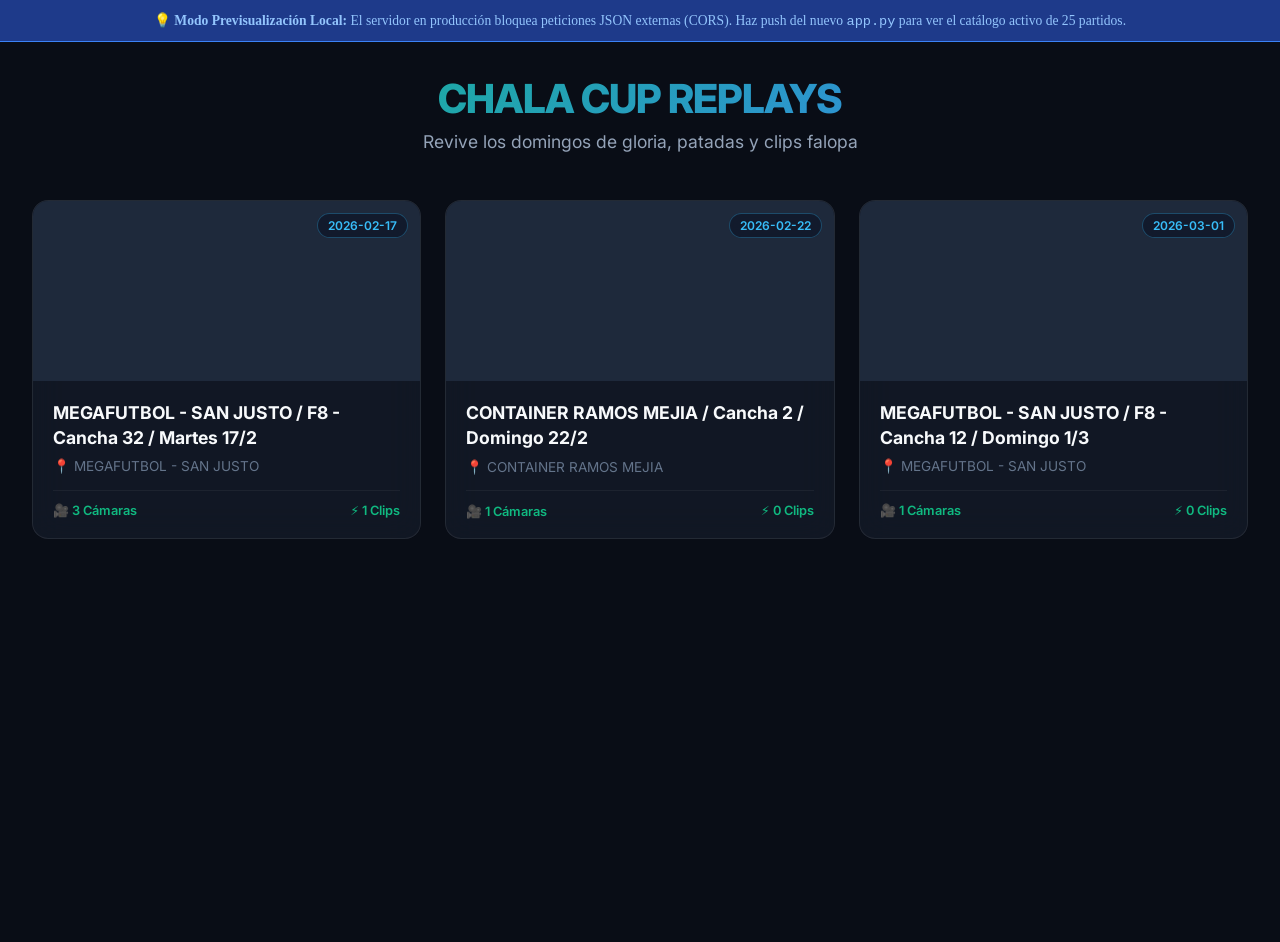
<file: chala_cup_api/embed_videos_example.html>
<!DOCTYPE html>
<html lang="es">
<head>
    <meta charset="UTF-8">
    <meta name="viewport" content="width=device-width, initial-scale=1.0">
    <title>Chala Cup Replays - Ejemplo de Integración Web</title>
    <link rel="preconnect" href="https://fonts.googleapis.com">
    <link rel="preconnect" href="https://fonts.gstatic.com" crossorigin>
    <link href="https://fonts.googleapis.com/css2?family=Inter:wght@400;600;800&display=swap" rel="stylesheet">
    <style>
        body {
            margin: 0;
            padding: 0;
            background: #030712;
        }
    </style>
</head>
<body>

    <!-- Contenedor donde se montará la galería de replays y clips -->
    <div id="videoteca-chala"></div>

    <!-- Cargar el SDK/Widget Javascript -->
    <script src="chala_video_gallery.js"></script>

    <script>
        // Inicializar galería conectando directamente a tu servidor en producción
        document.addEventListener('DOMContentLoaded', () => {
            const container = document.getElementById('videoteca-chala');
            new ChalaVideoGallery(container, "https://beelup.tiagonatale.com");
        });
    </script>
</body>
</html>
</file>
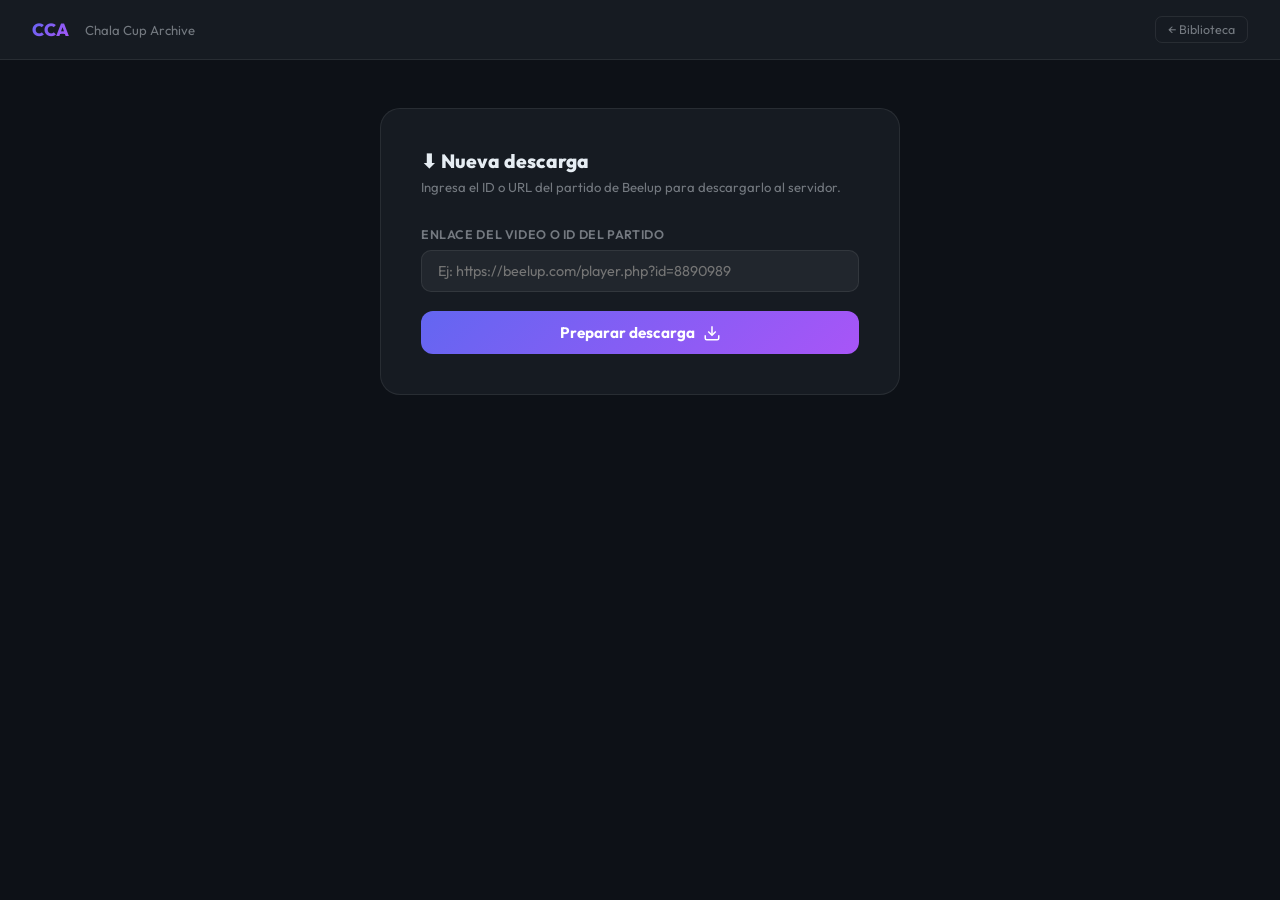
<file: templates/manage.html>
<!doctype html>
<html lang="es">
<head>
    <meta charset="UTF-8" />
    <meta name="viewport" content="width=device-width, initial-scale=1.0" />
    <title>Chala Cup Archive – Gestionar descargas</title>
    <link rel="preconnect" href="https://fonts.googleapis.com" />
    <link rel="preconnect" href="https://fonts.gstatic.com" crossorigin />
    <link href="https://fonts.googleapis.com/css2?family=Outfit:wght@300;400;600;700;800&display=swap" rel="stylesheet" />
    <link rel="icon" href="{{ url_for('static', filename='favicon.png') }}" type="image/png" />
    <style>
        *, *::before, *::after { box-sizing: border-box; margin: 0; padding: 0; }
        :root {
            --bg: #0d1117; --surface: #161b22; --surf2: #21262d;
            --border: rgba(255,255,255,0.08);
            --accent: #6366f1; --accent2: #a855f7;
            --text: #e6edf3; --muted: rgba(230,237,243,0.45);
        }
        html, body { min-height: 100%; background: var(--bg); color: var(--text); font-family: 'Outfit', sans-serif; }

        /* ── Header ── */
        .header {
            display: flex; align-items: center; gap: 1rem;
            padding: 0 2rem; height: 60px;
            background: var(--surface); border-bottom: 1px solid var(--border);
            position: sticky; top: 0; z-index: 100;
        }
        .logo { font-size: 1.1rem; font-weight: 800; white-space: nowrap; }
        .logo span {
            background: linear-gradient(135deg, var(--accent), var(--accent2));
            -webkit-background-clip: text; background-clip: text; -webkit-text-fill-color: transparent;
        }
        .subtitle { font-size: 0.82rem; color: var(--muted); }
        .h-spacer { flex: 1; }
        .h-btn {
            font-size: 0.78rem; color: var(--muted); cursor: pointer;
            padding: 0.3rem 0.75rem; border: 1px solid var(--border); border-radius: 7px;
            background: none; font-family: inherit; text-decoration: none; transition: all 0.2s;
        }
        .h-btn:hover { color: var(--text); border-color: rgba(255,255,255,0.25); }

        /* ── Page body ── */
        .page-body { display: flex; justify-content: center; padding: 3rem 1rem; min-height: calc(100vh - 60px); }
        .manage-card {
            background: var(--surface); border: 1px solid var(--border); border-radius: 20px;
            padding: 2.5rem; width: 100%; max-width: 520px; height: fit-content;
        }
        .manage-card h2 { font-size: 1.2rem; font-weight: 800; margin-bottom: 0.4rem; }
        .manage-card .desc { font-size: 0.82rem; color: var(--muted); margin-bottom: 2rem; }

        /* ── Form ── */
        .input-group { margin-bottom: 1.2rem; }
        .input-group label {
            display: block; font-size: 0.78rem; font-weight: 600; color: var(--muted);
            text-transform: uppercase; letter-spacing: 0.05em; margin-bottom: 0.45rem;
        }
        .input-group input[type=text] {
            width: 100%; padding: 0.7rem 1rem; border-radius: 10px;
            border: 1px solid var(--border); background: var(--surf2);
            color: var(--text); font-family: inherit; font-size: 0.9rem; outline: none; transition: border-color 0.2s;
        }
        .input-group input[type=text]:focus { border-color: rgba(99,102,241,0.5); }

        /* ── Camera selector ── */
        .cam-selector { margin-top: 1.2rem; animation: fadeIn 0.3s ease; }
        .cam-selector label {
            display: block; font-size: 0.78rem; font-weight: 600; color: var(--muted);
            text-transform: uppercase; letter-spacing: 0.05em; margin-bottom: 0.5rem;
        }
        .cam-btns { display: flex; gap: 0.5rem; flex-wrap: wrap; }
        .cam-btn {
            flex: 1; min-width: 90px; padding: 0.6rem 0.9rem; border-radius: 9px;
            border: 1.5px solid var(--border); background: rgba(255,255,255,0.04);
            color: var(--muted); font-family: inherit; font-size: 0.85rem; font-weight: 600; cursor: pointer; transition: all 0.2s;
        }
        .cam-btn:hover { background: rgba(99,179,237,0.1); border-color: rgba(99,179,237,0.4); color: var(--text); }
        .cam-btn.selected { background: rgba(99,179,237,0.2); border-color: #63b3ed; color: #fff; }
        .cam-info { font-size: 0.75rem; color: var(--muted); font-style: italic; margin-top: 0.45rem; }

        /* ── Detecting ── */
        .detecting { font-size: 0.82rem; color: var(--muted); margin-top: 0.8rem; display: flex; align-items: center; gap: 0.5rem; }
        .spinner { width: 14px; height: 14px; border: 2px solid rgba(255,255,255,0.15); border-top-color: #63b3ed; border-radius: 50%; animation: spin 0.7s linear infinite; display: inline-block; }
        @keyframes spin { to { transform: rotate(360deg); } }
        @keyframes fadeIn { from { opacity: 0; transform: translateY(-4px); } to { opacity: 1; transform: none; } }

        /* ── Download-all btn ── */
        .dl-all-btn {
            width: 100%; margin-top: 0.75rem; padding: 0.65rem 1rem; border-radius: 10px;
            border: 1.5px solid rgba(168,85,247,0.45); background: rgba(168,85,247,0.1);
            color: #d8b4fe; font-family: inherit; font-size: 0.88rem; font-weight: 700; cursor: pointer; transition: all 0.2s;
            display: flex; align-items: center; justify-content: center; gap: 0.5rem;
        }
        .dl-all-btn:hover { background: rgba(168,85,247,0.2); border-color: #a855f7; color: #fff; }
        .dl-all-btn:disabled { opacity: 0.45; cursor: not-allowed; }

        /* ── Submit btn ── */
        .primary-btn {
            width: 100%; margin-top: 0.75rem; padding: 0.75rem 1rem; border-radius: 12px; border: none;
            background: linear-gradient(135deg, var(--accent), var(--accent2));
            color: #fff; font-family: inherit; font-size: 0.95rem; font-weight: 700; cursor: pointer;
            display: flex; align-items: center; justify-content: center; gap: 0.5rem; transition: opacity 0.2s;
        }
        .primary-btn:hover { opacity: 0.88; }
        .primary-btn:disabled { opacity: 0.45; cursor: not-allowed; }

        /* ── Progress ── */
        .progress-wrap {
            margin-top: 1.5rem; padding: 1.25rem; border-radius: 12px;
            background: var(--surf2); border: 1px solid var(--border);
        }
        .progress-top { display: flex; justify-content: space-between; align-items: center; margin-bottom: 0.75rem; }
        .progress-top h3 { font-size: 0.9rem; font-weight: 700; }
        .pct { font-size: 0.9rem; font-weight: 700; color: var(--accent); }
        .bar-bg { height: 6px; border-radius: 3px; background: rgba(255,255,255,0.08); overflow: hidden; }
        .bar-fill { height: 100%; border-radius: 3px; background: linear-gradient(135deg, var(--accent), var(--accent2)); transition: width 0.3s ease; width: 0%; }

        /* ── Action ── */
        .action-wrap {
            margin-top: 1.5rem; padding: 1.25rem; border-radius: 12px;
            background: rgba(99,102,241,0.08); border: 1px solid rgba(99,102,241,0.25); text-align: center;
        }
        .action-wrap p { font-size: 0.88rem; margin-bottom: 1rem; }
        .success-btn {
            display: inline-flex; align-items: center; gap: 0.5rem;
            padding: 0.65rem 1.5rem; border-radius: 10px;
            background: linear-gradient(135deg, #10b981, #059669);
            color: #fff; font-family: inherit; font-size: 0.9rem; font-weight: 700;
            text-decoration: none; transition: opacity 0.2s;
        }
        .success-btn:hover { opacity: 0.88; }

        /* ── Error ── */
        .error-box {
            margin-top: 1rem; padding: 0.75rem 1rem; border-radius: 10px;
            background: rgba(239,68,68,0.1); border: 1px solid rgba(239,68,68,0.3); color: #fca5a5; font-size: 0.83rem;
        }

        .hidden { display: none !important; }
        ::-webkit-scrollbar { width: 6px; }
        ::-webkit-scrollbar-thumb { background: rgba(255,255,255,0.1); border-radius: 3px; }
    </style>
</head>
<body>

    <header class="header">
        <div class="logo"><span>CCA</span></div>
        <span class="subtitle">Chala Cup Archive</span>
        <div class="h-spacer"></div>
        <a href="/" class="h-btn">← Biblioteca</a>
    </header>

    <div class="page-body">
        <div class="manage-card">
            <h2>⬇ Nueva descarga</h2>
            <p class="desc">Ingresa el ID o URL del partido de Beelup para descargarlo al servidor.</p>

            <form id="downloadForm">
                <div class="input-group">
                    <label for="url_input">Enlace del video o ID del partido</label>
                    <input type="text" id="url_input" name="url_input"
                        placeholder="Ej: https://beelup.com/player.php?id=8890989"
                        required autocomplete="off" />
                </div>

                <div id="detectingMsg" class="detecting hidden">
                    <span class="spinner"></span>
                    <span>Detectando cámaras disponibles...</span>
                </div>

                <div id="cameraSelector" class="cam-selector hidden">
                    <label>🎥 Seleccioná la cámara a descargar</label>
                    <div id="cameraButtons" class="cam-btns"></div>
                    <p class="cam-info">El partido tiene múltiples cámaras. Podés descargarlas por separado.</p>
                    <button type="button" id="downloadAllBtn" class="dl-all-btn">
                        📦 Descargar TODAS las cámaras (ZIP)
                    </button>
                </div>

                <button type="submit" id="submitBtn" class="primary-btn">
                    <span>Preparar descarga</span>
                    <svg xmlns="http://www.w3.org/2000/svg" width="18" height="18" viewBox="0 0 24 24" fill="none" stroke="currentColor" stroke-width="2"><path d="M21 15v4a2 2 0 0 1-2 2H5a2 2 0 0 1-2-2v-4"/><polyline points="7 10 12 15 17 10"/><line x1="12" y1="15" x2="12" y2="3"/></svg>
                </button>
            </form>

            <div id="errorBox" class="error-box hidden"></div>

            <div id="progressContainer" class="progress-wrap hidden">
                <div class="progress-top">
                    <h3 id="statusText">Descargando...</h3>
                    <span class="pct" id="percentageText">0%</span>
                </div>
                <div class="bar-bg"><div id="progressBar" class="bar-fill"></div></div>
            </div>

            <div id="downloadActionContainer" class="action-wrap hidden">
                <p>¡Video descargado y procesado con éxito!</p>
                <a href="#" id="finalDownloadLink" class="success-btn">
                    <svg xmlns="http://www.w3.org/2000/svg" width="18" height="18" viewBox="0 0 24 24" fill="none" stroke="currentColor" stroke-width="2"><path d="M22 11.08V12a10 10 0 1 1-5.93-9.14"/><polyline points="22 4 12 14.01 9 11.01"/></svg>
                    <span>Guardar archivo en mi PC</span>
                </a>
            </div>
        </div>
    </div>

    <script>
        const form              = document.getElementById('downloadForm');
        const submitBtn         = document.getElementById('submitBtn');
        const urlInput          = document.getElementById('url_input');
        const errorBox          = document.getElementById('errorBox');
        const progressContainer = document.getElementById('progressContainer');
        const progressBar       = document.getElementById('progressBar');
        const percentageText    = document.getElementById('percentageText');
        const statusText        = document.getElementById('statusText');
        const actionContainer   = document.getElementById('downloadActionContainer');
        const finalDownloadLink = document.getElementById('finalDownloadLink');
        const cameraSelector    = document.getElementById('cameraSelector');
        const cameraButtons     = document.getElementById('cameraButtons');
        const detectingMsg      = document.getElementById('detectingMsg');
        const downloadAllBtn    = document.getElementById('downloadAllBtn');

        let pollingInterval    = null;
        let allPollingInterval = null;
        let selectedCamara     = '';
        let detectedCameras    = [];
        let lastDetectedId     = '';

        function extractBeelupId(raw) {
            if (raw.includes('beelup.com')) {
                const m = raw.match(/id=(\w+)/);
                return m ? m[1] : null;
            }
            return raw.trim() || null;
        }

        let detectDebounce = null;
        urlInput.addEventListener('paste', () => {
            clearTimeout(detectDebounce);
            detectDebounce = setTimeout(() => triggerDetect(urlInput.value.trim()), 100);
        });
        urlInput.addEventListener('input', () => {
            clearTimeout(detectDebounce);
            const raw = urlInput.value.trim();
            if (!raw) { hideCameraSelector(); detectingMsg.classList.add('hidden'); lastDetectedId = ''; return; }
            detectDebounce = setTimeout(() => triggerDetect(raw), 800);
        });

        async function triggerDetect(raw) {
            const id = extractBeelupId(raw);
            if (!id || id === lastDetectedId) return;
            lastDetectedId = id;
            hideCameraSelector();
            detectingMsg.classList.remove('hidden');
            try {
                const res = await fetch(`/api/cameras/${id}`);
                if (res.status === 401) { detectedCameras = []; return; }
                const data = await res.json();
                detectedCameras = data.cameras || [];
            } catch { detectedCameras = []; } finally { detectingMsg.classList.add('hidden'); }
            if (detectedCameras.length > 1) renderCameraSelector(detectedCameras);
            else selectedCamara = detectedCameras.length === 1 ? detectedCameras[0].id : '';
        }

        function renderCameraSelector(cameras) {
            cameraButtons.innerHTML = '';
            selectedCamara = cameras[0].id;
            cameras.forEach((cam, idx) => {
                const btn = document.createElement('button');
                btn.type = 'button';
                btn.className = 'cam-btn' + (idx === 0 ? ' selected' : '');
                btn.textContent = cam.label;
                btn.dataset.camId = cam.id;
                btn.addEventListener('click', () => {
                    document.querySelectorAll('.cam-btn').forEach(b => b.classList.remove('selected'));
                    btn.classList.add('selected');
                    selectedCamara = cam.id;
                });
                cameraButtons.appendChild(btn);
            });
            cameraSelector.classList.remove('hidden');
        }

        function hideCameraSelector() {
            cameraSelector.classList.add('hidden');
            cameraButtons.innerHTML = '';
            selectedCamara = '';
            detectedCameras = [];
        }

        downloadAllBtn.addEventListener('click', async () => {
            const raw = urlInput.value.trim();
            if (!raw || !detectedCameras.length) return;
            errorBox.classList.add('hidden');
            progressContainer.classList.remove('hidden');
            actionContainer.classList.add('hidden');
            submitBtn.disabled = true;
            downloadAllBtn.disabled = true;
            progressBar.style.width = '0%';
            percentageText.innerText = '0%';
            statusText.innerText = 'Iniciando descarga de todas las cámaras...';
            try {
                const res = await fetch('/api/download_all', {
                    method: 'POST', headers: { 'Content-Type': 'application/json' },
                    body: JSON.stringify({ url_or_id: raw, cameras: detectedCameras })
                });
                const data = await res.json();
                if (!res.ok) throw new Error(data.error || 'Error al iniciar');
                if (allPollingInterval) clearInterval(allPollingInterval);
                allPollingInterval = setInterval(() => checkProgressAll(data.id), 1000);
            } catch (err) {
                showError(err.message);
                submitBtn.disabled = false;
                downloadAllBtn.disabled = false;
                progressContainer.classList.add('hidden');
            }
        });

        async function checkProgressAll(beelupId) {
            try {
                const res = await fetch(`/api/progress_all/${beelupId}`);
                const data = await res.json();
                if (data.status === 'error') {
                    clearInterval(allPollingInterval);
                    showError('Error: ' + (data.error || ''));
                    submitBtn.disabled = false; downloadAllBtn.disabled = false;
                    progressContainer.classList.add('hidden');
                    return;
                }
                if (data.status === 'comprimiendo (ZIP)') {
                    statusText.innerText = 'Comprimiendo archivos en ZIP...';
                    progressBar.style.width = '99%'; percentageText.innerText = '99%';
                }
                if (data.status === 'downloading') {
                    const prog = Math.min(data.progress || 0, 98);
                    progressBar.style.width = `${prog}%`; percentageText.innerText = `${Math.round(prog)}%`;
                    statusText.innerText = data.current_cam ? `Descargando ${data.current_cam}...` : 'Descargando cámaras...';
                }
                if (data.status === 'completed') {
                    clearInterval(allPollingInterval);
                    progressBar.style.width = '100%'; percentageText.innerText = '100%'; statusText.innerText = '¡ZIP listo!';
                    submitBtn.disabled = false; downloadAllBtn.disabled = false;
                    setTimeout(() => {
                        actionContainer.classList.remove('hidden');
                        finalDownloadLink.href = `/api/file_zip/${beelupId}`;
                        finalDownloadLink.querySelector('span').innerText = 'Guardar ZIP en mi PC';
                    }, 500);
                }
            } catch (err) { console.error('Error polling all:', err); }
        }

        const SUBMIT_HTML = `<span>Preparar descarga</span><svg xmlns="http://www.w3.org/2000/svg" width="18" height="18" viewBox="0 0 24 24" fill="none" stroke="currentColor" stroke-width="2"><path d="M21 15v4a2 2 0 0 1-2 2H5a2 2 0 0 1-2-2v-4"/><polyline points="7 10 12 15 17 10"/><line x1="12" y1="15" x2="12" y2="3"/></svg>`;

        form.addEventListener('submit', async e => {
            e.preventDefault();
            errorBox.classList.add('hidden');
            progressContainer.classList.add('hidden');
            actionContainer.classList.add('hidden');
            const url_or_id = urlInput.value.trim();
            submitBtn.disabled = true;
            submitBtn.innerHTML = '<span>Iniciando...</span>';
            try {
                const res = await fetch('/api/download', {
                    method: 'POST', headers: { 'Content-Type': 'application/json' },
                    body: JSON.stringify({ url_or_id, camara: selectedCamara })
                });
                const data = await res.json();
                if (!res.ok) throw new Error(data.error || 'Error desconocido');
                const beelupId = data.id, camara = data.camara || '';
                progressContainer.classList.remove('hidden');
                submitBtn.innerHTML = '<span>Descargando...</span>';
                progressBar.style.width = '0%'; percentageText.innerText = '0%';
                if (pollingInterval) clearInterval(pollingInterval);
                pollingInterval = setInterval(() => checkProgress(beelupId, camara), 1000);
            } catch (err) {
                showError(err.message);
                submitBtn.disabled = false;
                submitBtn.innerHTML = SUBMIT_HTML;
            }
        });

        async function checkProgress(beelupId, camara) {
            try {
                const camaraParam = camara ? `?camara=${camara}` : '';
                const res = await fetch(`/api/progress/${beelupId}${camaraParam}`);
                const data = await res.json();
                if (data.status === 'error') {
                    clearInterval(pollingInterval);
                    showError('Error en el servidor: ' + (data.error || ''));
                    submitBtn.disabled = false; submitBtn.innerHTML = SUBMIT_HTML;
                    progressContainer.classList.add('hidden');
                    return;
                }
                if (data.status === 'ensamblando') { statusText.innerText = 'Ensamblando segmentos...'; progressBar.style.width = '99%'; percentageText.innerText = '99%'; }
                if (data.status === 'remuxeando (ffmpeg)') { statusText.innerText = 'Convirtiendo a MP4 (ffmpeg)...'; progressBar.style.width = '99%'; percentageText.innerText = '99%'; }
                if (data.status === 'downloading') {
                    const prog = Math.min(data.progress || 0, 99);
                    progressBar.style.width = `${prog}%`; percentageText.innerText = `${Math.round(prog)}%`;
                    statusText.innerText = 'Descargando (puede demorar unos minutos)...';
                }
                if (data.status === 'completed') {
                    clearInterval(pollingInterval);
                    progressBar.style.width = '100%'; percentageText.innerText = '100%'; statusText.innerText = '¡Completado!';
                    submitBtn.innerHTML = SUBMIT_HTML; submitBtn.disabled = false;
                    const camaraParam = camara ? `?camara=${camara}` : '';
                    setTimeout(() => {
                        actionContainer.classList.remove('hidden');
                        finalDownloadLink.href = `/api/file/${beelupId}${camaraParam}`;
                    }, 500);
                }
            } catch (err) { console.error('Error polling:', err); }
        }

        function showError(msg) { errorBox.innerText = msg; errorBox.classList.remove('hidden'); }
    </script>
</body>
</html>
</file>
